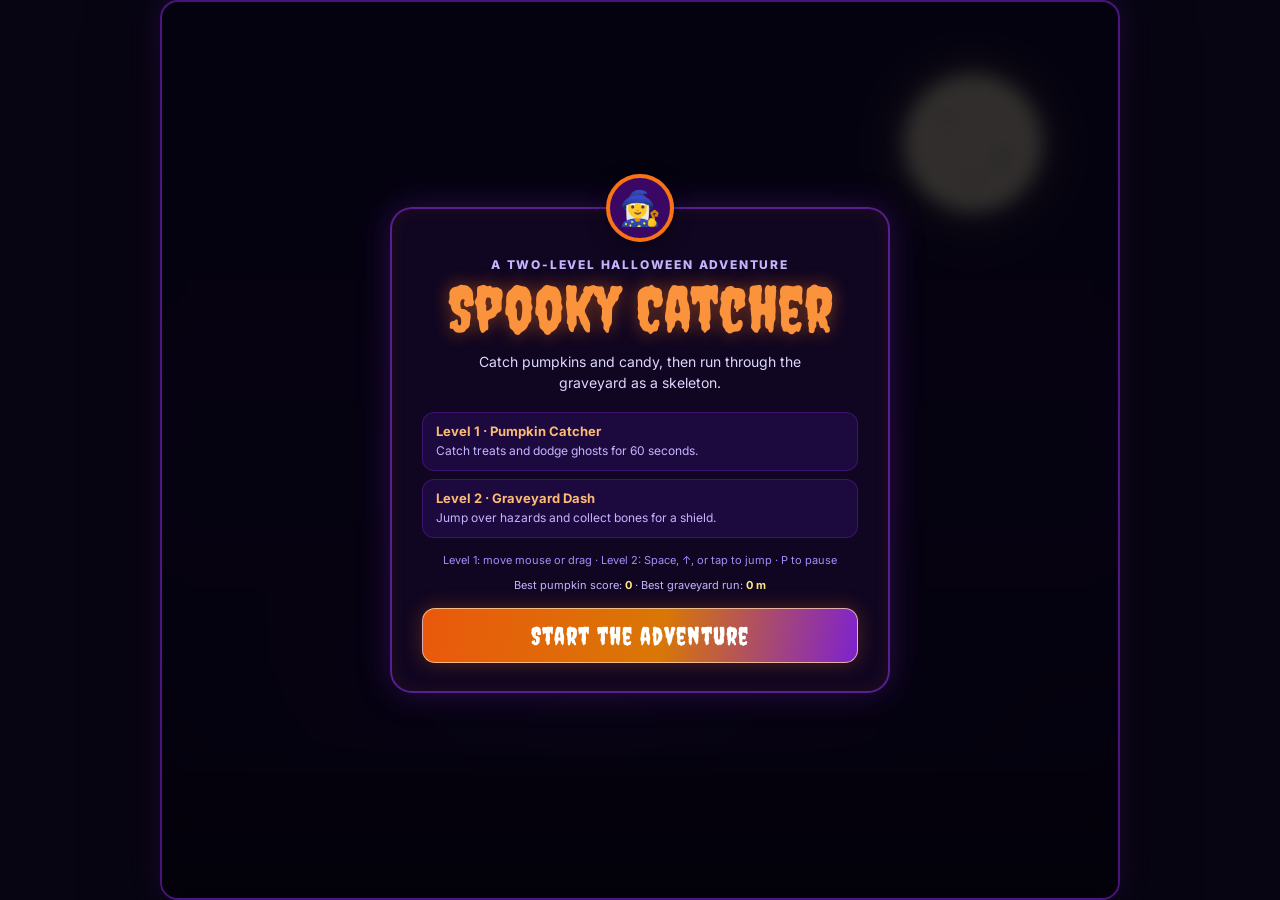
<file: index.html>
<!doctype html>
<html lang="en">
  <head>
    <meta charset="utf-8">
    <meta name="viewport" content="width=device-width, initial-scale=1, viewport-fit=cover">
    <meta name="theme-color" content="#0b071e">
    <title>Spooky Pumpkin Catcher</title>
    <link rel="preconnect" href="https://fonts.googleapis.com">
    <link rel="preconnect" href="https://fonts.gstatic.com" crossorigin>
    <link href="https://fonts.googleapis.com/css2?family=Creepster&family=Inter:wght@400;600;700;800&display=swap" rel="stylesheet">
    <link rel="stylesheet" href="css/game.css">
    <script type="module" src="js/main.js"></script>
  </head>
  <body>
    <main id="game-shell" class="game-shell" aria-label="Spooky Pumpkin Catcher">
      <div class="scene-decoration" aria-hidden="true">
        <div class="moon"><span></span></div>
        <div class="distant-hills"></div>
        <div class="ground-glow"></div>
      </div>

      <header id="game-hud" class="hud" hidden>
        <div class="brand"><span aria-hidden="true">👻</span><span>Spooky Catcher</span></div>
        <div id="level-indicator" class="level-indicator">LEVEL 1</div>

        <div id="pumpkin-hud" class="stats-group" hidden>
          <div class="stat"><span class="stat-label">Score</span><strong id="pumpkin-score">0</strong></div>
          <div class="stat"><span class="stat-label">Lives</span><strong id="pumpkin-lives">🎃 🎃 🎃</strong></div>
          <div class="stat"><span class="stat-label">Time</span><strong id="pumpkin-time">60s</strong></div>
        </div>

        <div id="graveyard-hud" class="stats-group" hidden>
          <div class="stat"><span class="stat-label">Distance</span><strong id="graveyard-distance">0 m</strong></div>
          <div class="stat"><span class="stat-label">Bones</span><strong id="graveyard-bones">0 / 5</strong></div>
          <div id="shield-stat" class="stat shield-stat"><span class="stat-label">Shield</span><strong id="graveyard-shield">5 bones</strong></div>
        </div>

        <div class="hud-actions">
          <button id="mute-button" class="icon-button" type="button" aria-label="Mute sound" title="Mute sound">🔊</button>
          <button id="pause-button" class="icon-button" type="button" aria-label="Pause game" title="Pause game">Ⅱ</button>
        </div>
      </header>

      <section id="game-stage" class="game-stage" aria-label="Game area">
        <canvas id="game-canvas" aria-label="Game canvas"></canvas>
        <p id="level1-hint" class="control-hint" hidden>Move your mouse or drag to steer the witch’s cauldron</p>
        <button id="jump-button" class="jump-button" type="button" aria-label="Jump" hidden>JUMP</button>

        <section id="start-screen" class="overlay" aria-labelledby="game-title">
          <div class="dialog">
            <div class="mascot" aria-hidden="true">🧙‍♀️</div>
            <p class="eyebrow">A two-level Halloween adventure</p>
            <h1 id="game-title" class="spooky-title">Spooky Catcher</h1>
            <p class="description">Catch pumpkins and candy, then run through the graveyard as a skeleton.</p>

            <div class="level-cards">
              <div class="level-card"><strong>Level 1 · Pumpkin Catcher</strong><span>Catch treats and dodge ghosts for 60 seconds.</span></div>
              <div class="level-card"><strong>Level 2 · Graveyard Dash</strong><span>Jump over hazards and collect bones for a shield.</span></div>
            </div>

            <p class="controls-copy">Level 1: move mouse or drag · Level 2: Space, ↑, or tap to jump · P to pause</p>
            <p class="record-copy">Best pumpkin score: <strong id="start-best-pumpkin">0</strong> · Best graveyard run: <strong id="start-best-distance">0 m</strong></p>
            <button id="start-button" class="primary-button" type="button">Start the adventure</button>
          </div>
        </section>

        <section id="level-complete-screen" class="overlay" aria-labelledby="level-complete-title" hidden>
          <div class="dialog dialog-compact">
            <div class="mascot" aria-hidden="true">🎃</div>
            <p class="eyebrow">Level 1 complete</p>
            <h2 id="level-complete-title" class="spooky-title">On to the graveyard!</h2>
            <p class="description">You scored <strong id="level1-final-score">0</strong> points. The skeleton run is next.</p>
            <button id="continue-button" class="primary-button" type="button">Continue to Level 2</button>
          </div>
        </section>

        <section id="pause-screen" class="overlay" aria-labelledby="pause-title" hidden>
          <div class="dialog dialog-compact">
            <p class="eyebrow">Take a breath</p>
            <h2 id="pause-title" class="spooky-title">Paused</h2>
            <button id="resume-button" class="primary-button" type="button">Resume</button>
          </div>
        </section>

        <section id="game-over-screen" class="overlay" aria-labelledby="game-over-title" hidden>
          <div class="dialog dialog-compact">
            <div class="mascot mascot-danger" aria-hidden="true">💀</div>
            <p id="game-over-eyebrow" class="eyebrow">The graveyard claims another soul</p>
            <h2 id="game-over-title" class="spooky-title">Game Over</h2>
            <div class="result-list">
              <div><span>Pumpkin score</span><strong id="result-pumpkin-score">0</strong></div>
              <div><span>Graveyard distance</span><strong id="result-distance">0 m</strong></div>
              <div><span>Bones collected</span><strong id="result-bones">0</strong></div>
              <div><span>Best pumpkin score</span><strong id="result-best-pumpkin">0</strong></div>
              <div><span>Best distance</span><strong id="result-best-distance">0 m</strong></div>
            </div>
            <button id="restart-button" class="primary-button" type="button">Play again</button>
          </div>
        </section>
      </section>
    </main>
  </body>
</html>
</file>
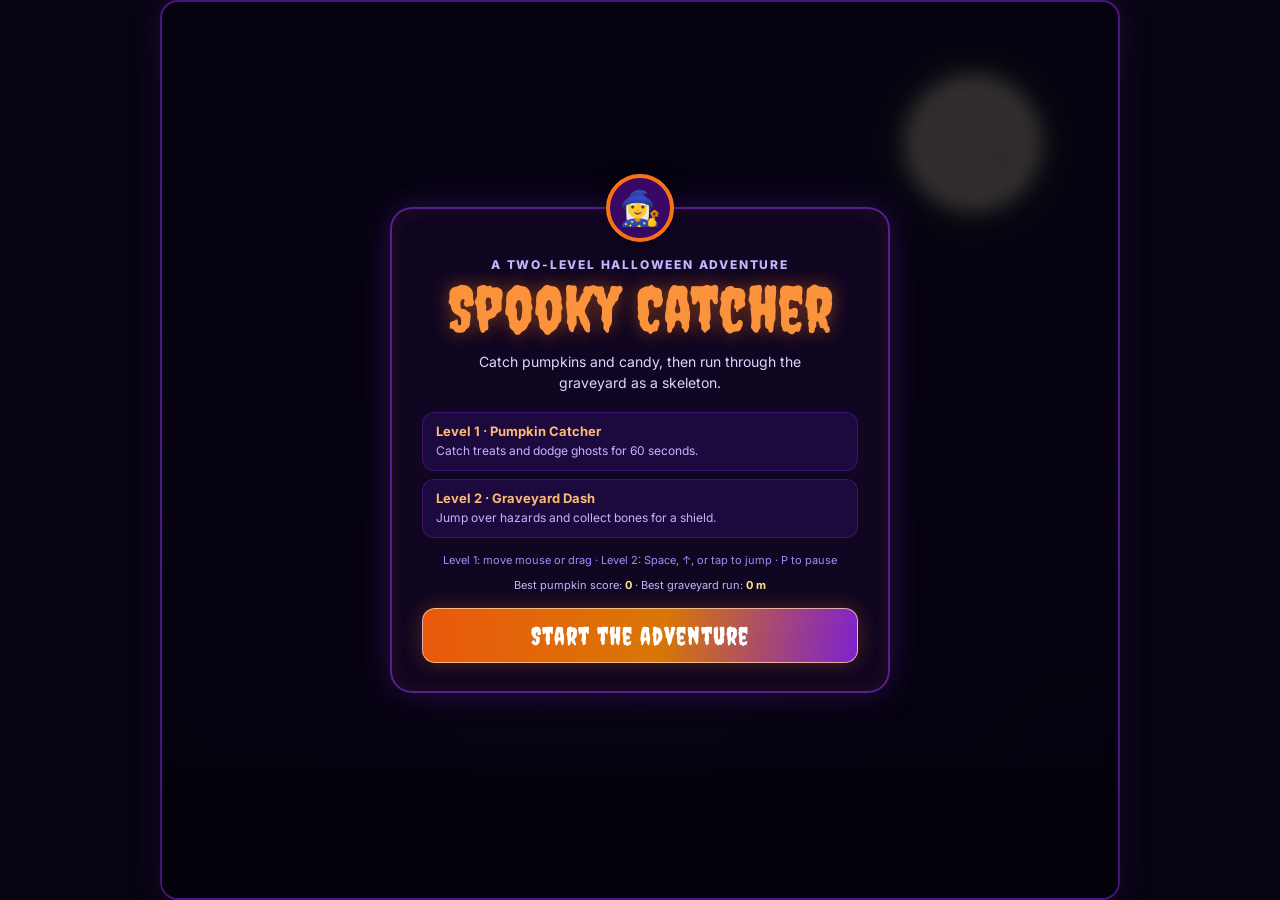
<file: graveyard_dash_skeleton_run.html>
<!doctype html>
<html lang="en">
  <head>
    <meta charset="utf-8">
    <meta http-equiv="refresh" content="0; url=index.html">
    <meta name="viewport" content="width=device-width, initial-scale=1">
    <title>Graveyard Dash · Level 2</title>
  </head>
  <body>
    <p>Graveyard Dash is Level 2 of Spooky Pumpkin Catcher. <a href="index.html">Open the full game</a>.</p>
  </body>
</html>
</file>
<file: css/game.css>
:root {
  color-scheme: dark;
  font-family: Inter, system-ui, sans-serif;
  font-synthesis: none;
  text-rendering: optimizeLegibility;
  --purple: #9333ea;
  --orange: #f97316;
  --panel: rgba(18, 7, 36, 0.94);
}

* { box-sizing: border-box; }

html, body {
  width: 100%;
  height: 100%;
  margin: 0;
}

body {
  display: grid;
  place-items: center;
  overflow: hidden;
  background: #080513;
  color: #f8fafc;
  user-select: none;
  -webkit-user-select: none;
  touch-action: none;
}

button { font: inherit; }

[hidden] { display: none !important; }

.game-shell {
  position: relative;
  display: flex;
  flex-direction: column;
  width: min(100vw, 960px);
  height: min(100dvh, 900px);
  overflow: hidden;
  isolation: isolate;
  border: 2px solid rgba(126, 34, 206, 0.55);
  border-radius: 18px;
  background: linear-gradient(180deg, #0f0728 0%, #1a0b36 54%, #070313 100%);
  box-shadow: 0 20px 70px rgba(0, 0, 0, 0.55), 0 0 30px rgba(147, 51, 234, 0.2);
}
.game-shell.runner-level { height: min(100dvh, 600px); }

.scene-decoration { position: absolute; inset: 0; z-index: -1; overflow: hidden; pointer-events: none; }
.moon {
  position: absolute;
  top: 72px;
  right: 8%;
  width: clamp(82px, 13vw, 138px);
  aspect-ratio: 1;
  border-radius: 50%;
  background: #fef3c7;
  box-shadow: 0 0 55px rgba(254, 240, 138, 0.42);
  animation: moon-pulse 4s ease-in-out infinite;
}
.moon::before, .moon::after, .moon span {
  content: "";
  position: absolute;
  border-radius: 50%;
  background: rgba(49, 32, 78, 0.22);
}
.moon::before { width: 12px; height: 12px; top: 30%; left: 28%; }
.moon::after { width: 16px; height: 16px; top: 55%; right: 23%; }
.moon span { width: 28px; height: 12px; left: 40%; bottom: 22%; border-bottom: 3px solid rgba(49, 32, 78, 0.35); background: transparent; }
.distant-hills { position: absolute; inset: auto 0 16% 0; height: 28%; background: radial-gradient(ellipse at 45% 100%, rgba(76, 29, 149, 0.28), transparent 65%); }
.ground-glow { position: absolute; inset: auto 0 0; height: 16%; border-top: 1px solid rgba(126, 34, 206, 0.3); background: linear-gradient(0deg, #05020a 0%, rgba(11, 5, 20, 0.85) 45%, transparent 100%); }

.hud {
  position: absolute;
  top: 0;
  left: 0;
  right: 0;
  z-index: 5;
  display: flex;
  min-height: 66px;
  align-items: center;
  gap: 16px;
  padding: 10px 18px;
  border-bottom: 1px solid rgba(126, 34, 206, 0.35);
  background: rgba(0, 0, 0, 0.48);
  backdrop-filter: blur(12px);
}
.brand { display: flex; align-items: center; gap: 8px; color: #fb923c; font-family: Creepster, cursive; font-size: 22px; white-space: nowrap; }
.brand span:first-child { font-family: sans-serif; font-size: 20px; }
.level-indicator { padding: 6px 10px; border: 1px solid rgba(168, 85, 247, 0.55); border-radius: 999px; color: #e9d5ff; font-size: 11px; font-weight: 800; letter-spacing: 0.12em; white-space: nowrap; }
.stats-group { display: flex; flex: 1; justify-content: center; gap: 9px; }
.stat { min-width: 78px; padding: 6px 12px; border: 1px solid rgba(126, 34, 206, 0.38); border-radius: 999px; background: rgba(46, 16, 101, 0.58); text-align: center; }
.stat-label { margin-right: 6px; color: #c4b5fd; font-size: 11px; font-weight: 700; text-transform: uppercase; letter-spacing: 0.06em; }
.stat strong { color: #fde68a; font-size: 15px; white-space: nowrap; }
.shield-stat strong { color: #67e8f9; }
.shield-stat.shield-active { border-color: rgba(34, 211, 238, 0.75); box-shadow: 0 0 14px rgba(34, 211, 238, 0.2); }
.hud-actions { display: flex; gap: 7px; margin-left: auto; }
.icon-button { width: 38px; height: 38px; padding: 0; border: 1px solid rgba(168, 85, 247, 0.65); border-radius: 50%; background: rgba(46, 16, 101, 0.86); color: #fdba74; cursor: pointer; font-size: 18px; transition: transform 120ms ease, background 120ms ease; }
.icon-button:hover { transform: scale(1.06); background: #581c87; }

.game-stage { position: relative; flex: 1; min-height: 0; overflow: hidden; }
#game-canvas { display: block; width: 100%; height: 100%; }
.control-hint { position: absolute; bottom: 20px; left: 50%; margin: 0; padding: 10px 18px; transform: translateX(-50%); border: 1px solid rgba(168, 85, 247, 0.42); border-radius: 999px; background: rgba(46, 16, 101, 0.82); color: #e9d5ff; font-size: 13px; white-space: nowrap; pointer-events: none; opacity: 1; transition: opacity 500ms ease; }
.control-hint.is-hidden { opacity: 0; }
.jump-button { position: absolute; right: 22px; bottom: 22px; width: 82px; height: 82px; border: 2px solid rgba(251, 191, 36, 0.9); border-radius: 50%; background: rgba(126, 34, 206, 0.64); color: #fde68a; font-weight: 800; letter-spacing: 0.04em; touch-action: none; }

.overlay { position: absolute; inset: 0; z-index: 10; display: grid; place-items: center; overflow: auto; padding: 24px; background: rgba(3, 2, 10, 0.82); backdrop-filter: blur(9px); text-align: center; }
.dialog { position: relative; width: min(100%, 500px); padding: 34px 30px 28px; border: 2px solid rgba(147, 51, 234, 0.55); border-radius: 22px; background: var(--panel); box-shadow: 0 0 34px rgba(147, 51, 234, 0.25), inset 0 0 18px rgba(249, 115, 22, 0.08); }
.dialog-compact { width: min(100%, 430px); }
.mascot { position: absolute; top: -35px; left: 50%; display: grid; width: 68px; height: 68px; place-items: center; transform: translateX(-50%); border: 4px solid var(--orange); border-radius: 50%; background: #3b0764; box-shadow: 0 5px 20px rgba(0, 0, 0, 0.35); font-size: 34px; animation: float 3s ease-in-out infinite; }
.mascot-danger { border-color: #ef4444; }
.eyebrow { margin: 14px 0 5px; color: #c4b5fd; font-size: 12px; font-weight: 800; letter-spacing: 0.15em; text-transform: uppercase; }
.spooky-title { margin: 0 0 10px; color: #fb923c; font-family: Creepster, cursive; font-size: clamp(42px, 8vw, 64px); font-weight: 400; line-height: 1; text-shadow: 0 0 18px rgba(249, 115, 22, 0.48); }
.description { margin: 0 auto 18px; max-width: 380px; color: #ddd6fe; font-size: 14px; line-height: 1.55; }
.level-cards { display: grid; gap: 8px; margin: 18px 0 14px; text-align: left; }
.level-card { display: grid; gap: 4px; padding: 10px 13px; border: 1px solid rgba(126, 34, 206, 0.35); border-radius: 12px; background: rgba(46, 16, 101, 0.45); }
.level-card strong { color: #fdba74; font-size: 13px; }
.level-card span { color: #c4b5fd; font-size: 12px; line-height: 1.4; }
.controls-copy { margin: 12px 0 18px; color: #a78bfa; font-size: 11px; line-height: 1.5; }
.record-copy { margin: -8px 0 16px; color: #c4b5fd; font-size: 11px; }
.record-copy strong { color: #fde68a; }
.primary-button { width: 100%; min-height: 54px; padding: 12px 18px; border: 1px solid rgba(254, 215, 170, 0.75); border-radius: 13px; background: linear-gradient(100deg, #ea580c, #d97706 55%, #7e22ce); box-shadow: 0 0 20px rgba(249, 115, 22, 0.28); color: #fff; cursor: pointer; font-family: Creepster, cursive; font-size: 25px; letter-spacing: 0.04em; transition: transform 120ms ease, filter 120ms ease; }
.primary-button:hover { transform: translateY(-1px); filter: brightness(1.12); }
.primary-button:active { transform: scale(0.98); }
.result-list { display: grid; gap: 8px; margin: 18px 0 22px; padding: 15px 16px; border: 1px solid rgba(126, 34, 206, 0.4); border-radius: 13px; background: rgba(46, 16, 101, 0.5); }
.result-list div { display: flex; justify-content: space-between; gap: 12px; color: #c4b5fd; font-size: 13px; }
.result-list strong { color: #fde68a; }

@keyframes moon-pulse { 50% { transform: scale(1.04); filter: drop-shadow(0 0 18px rgba(254, 240, 138, 0.38)); } }
@keyframes float { 50% { transform: translate(-50%, -7px) rotate(3deg); } }

@media (max-width: 680px) {
  .game-shell { width: 100vw; height: 100dvh; border: 0; border-radius: 0; }
  .hud { min-height: 58px; gap: 5px; padding: 6px; }
  .brand { display: none; }
  .brand span:first-child { display: none; }
  .level-indicator { padding: 5px 7px; font-size: 9px; }
  .stats-group { gap: 4px; }
  .stat { min-width: 0; padding: 4px 5px; }
  .stat-label { display: block; margin: 0 0 2px; font-size: 8px; }
  .stat strong { font-size: 11px; }
  .icon-button { width: 34px; height: 34px; font-size: 16px; }
  .dialog { padding: 32px 19px 20px; }
  .overlay { padding: 14px; }
  .control-hint { bottom: 12px; max-width: calc(100% - 24px); font-size: 11px; white-space: normal; }
  .jump-button { bottom: max(22px, calc((100% - 56.25vw) / 2 + 18px)); }
}

@media (min-width: 681px) {
  .jump-button { display: none; }
}

@media (max-height: 570px) {
  .game-shell { height: 100dvh; }
  .dialog { padding-top: 22px; padding-bottom: 16px; }
  .mascot { top: -27px; width: 54px; height: 54px; font-size: 27px; }
  .eyebrow { margin-top: 9px; }
  .level-cards { margin: 10px 0; }
  .controls-copy { margin: 8px 0 10px; }
}
</file>
